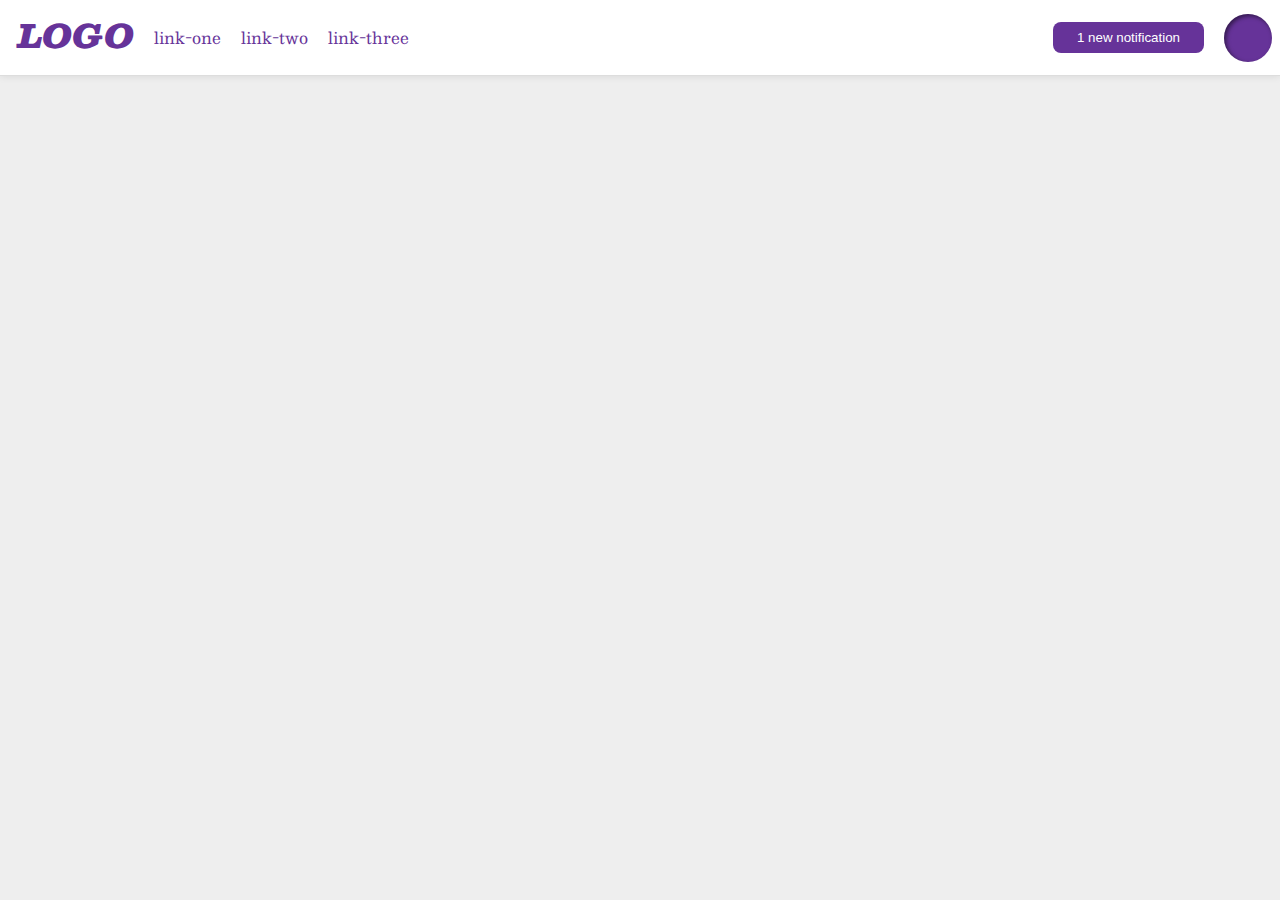
<file: foundations/flex/03-flex-header-2/index.html>
<!DOCTYPE html>
<html lang="en">
  <head>
    <meta charset="UTF-8">
    <meta http-equiv="X-UA-Compatible" content="IE=edge">
    <meta name="viewport" content="width=device-width, initial-scale=1.0">
    <title>Flex Header 2</title>
    <link rel="stylesheet" href="style.css">
  </head>
  <body>
    <div class="header">
      <div class="left-stuff">
        <div class="logo">
          LOGO
        </div>
        <ul class="links">
          <li><a href="https://google.com">link-one</a></li>
          <li><a href="https://google.com">link-two</a></li>
          <li><a href="https://google.com">link-three</a></li>
        </ul>
      </div>
      <div class="right-stuff">
        <button class="notifications">
          1 new notification
        </button>
        <div class="profile-image"></div>
      </div>
    </div>
  </body>
</html>
</file>
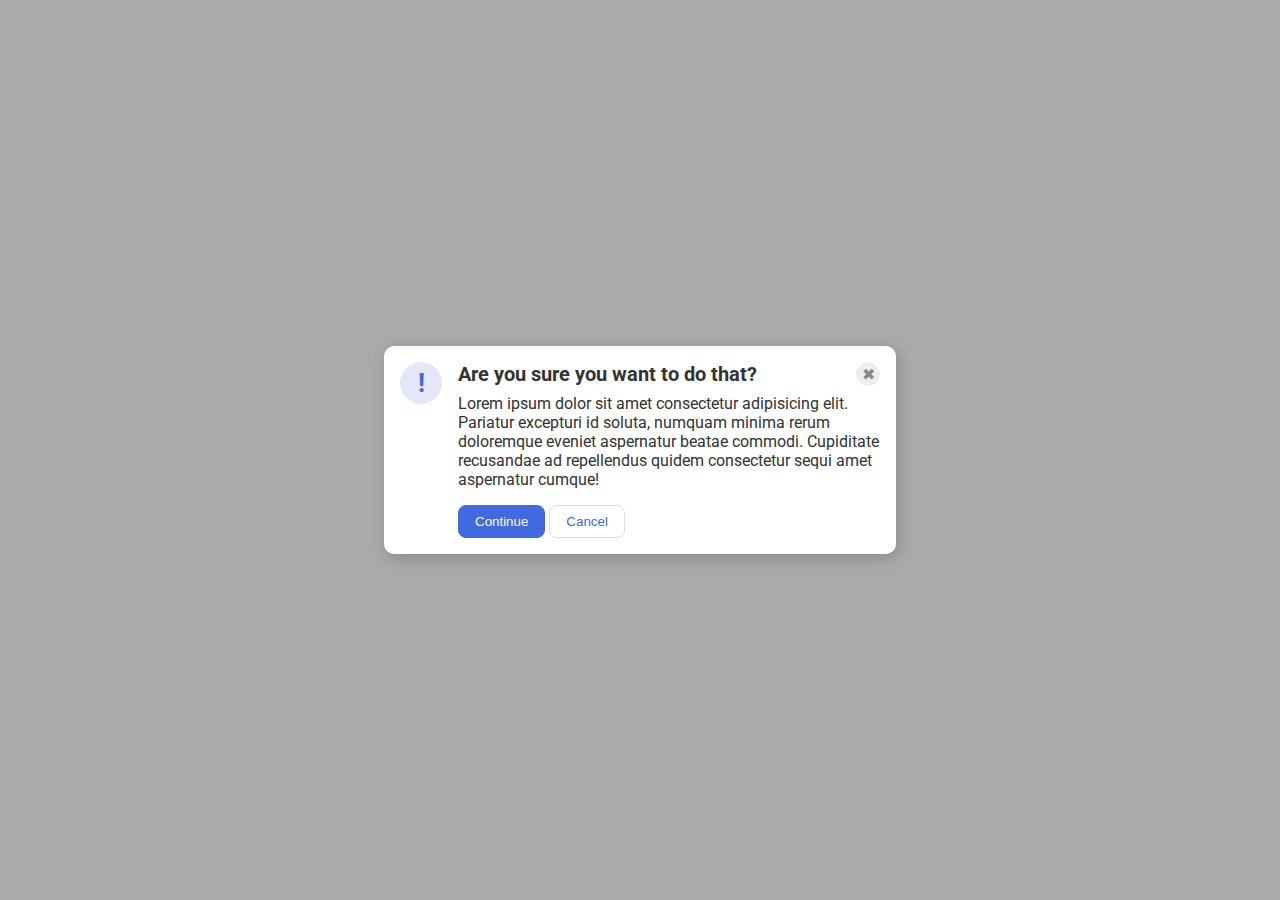
<file: foundations/flex/05-flex-modal/index.html>
<!DOCTYPE html>
<html lang="en">
  <head>
    <meta charset="UTF-8">
    <meta http-equiv="X-UA-Compatible" content="IE=edge">
    <meta name="viewport" content="width=device-width, initial-scale=1.0">
    <link rel="stylesheet" href="style.css">
    <title>Modal</title>
  </head>
  <body>
    <div class="modal">
      <div class="icon-container">
        <div class="icon">!</div>
      </div>
      <div class="main-container">
        <div class="header">
          <div class="header-text">Are you sure you want to do that?</div>
          <button class="close-button">✖</button>
        </div>
        <div class="text">Lorem ipsum dolor sit amet consectetur adipisicing elit. Pariatur excepturi id soluta, numquam minima rerum doloremque eveniet aspernatur beatae commodi. Cupiditate recusandae ad repellendus quidem consectetur sequi amet aspernatur cumque!</div>
        <div class="buttons">
          <button class="continue">Continue</button>
          <button class="cancel">Cancel</button>
        </div>
      </div>
    </div>
  </body>
</html>
</file>
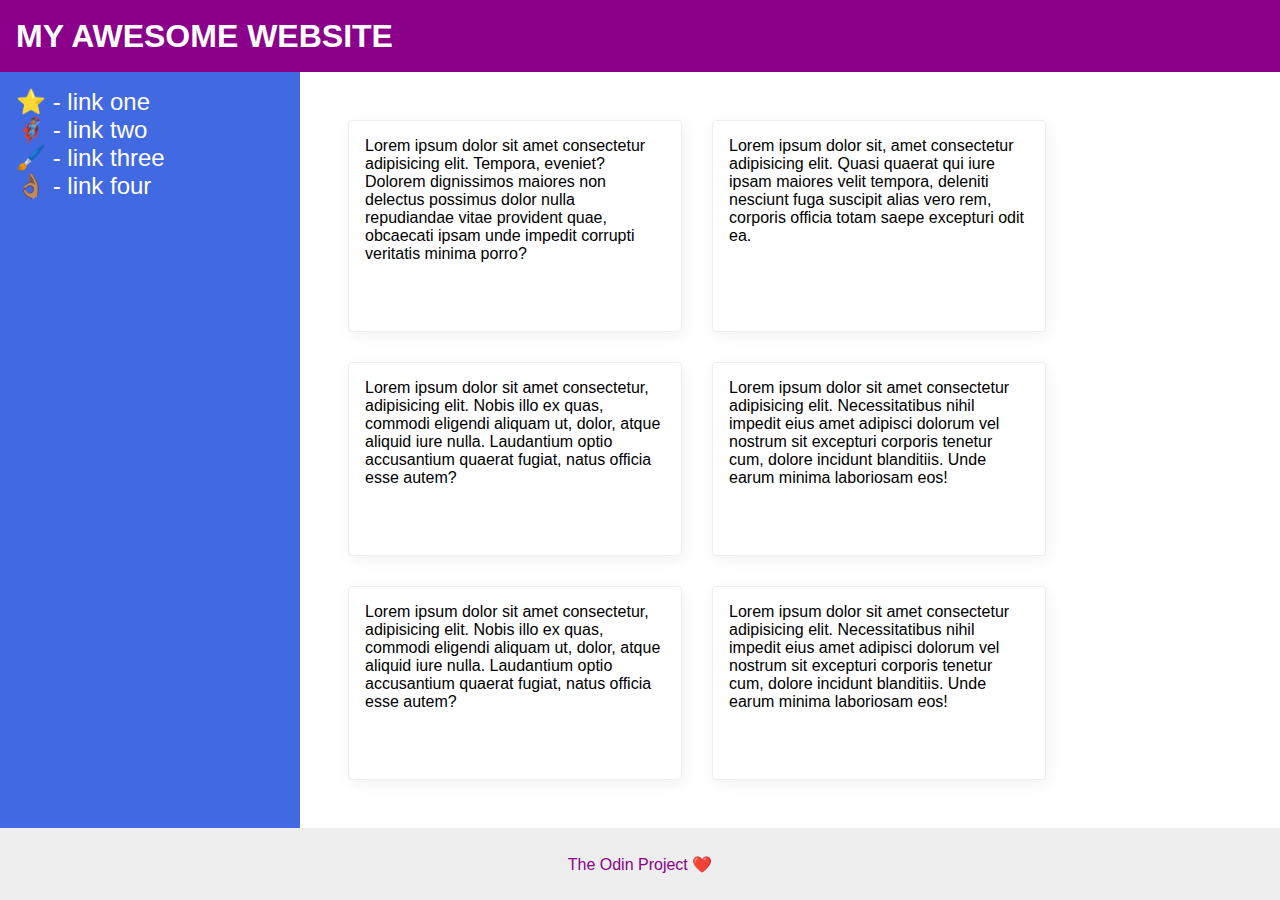
<file: foundations/flex/07-flex-layout-2/index.html>
<!DOCTYPE html>
<html lang="en">
  <head>
    <meta charset="UTF-8">
    <meta http-equiv="X-UA-Compatible" content="IE=edge">
    <meta name="viewport" content="width=device-width, initial-scale=1.0">
    <title>The Holy Grail</title>
    <link rel="stylesheet" href="style.css">
  </head>
  <body>
    <div class="header">
      <div class="header-text">
        MY AWESOME WEBSITE
      </div>
    </div>

    <div class="container">
      <div class="sidebar">
        <ul>
          <li><a href="#">⭐ - link one</a></li>
          <li><a href="#">🦸🏽‍♂️ - link two</a></li>
          <li><a href="#">🖌️ - link three</a></li>
          <li><a href="#">👌🏽 - link four</a></li>
        </ul>
      </div>
      <div class="card-container">
        <div class="card">Lorem ipsum dolor sit amet consectetur adipisicing elit. Tempora, eveniet? Dolorem dignissimos maiores non delectus possimus dolor nulla repudiandae vitae provident quae, obcaecati ipsam unde impedit corrupti veritatis minima porro?</div>
        <div class="card">Lorem ipsum dolor sit, amet consectetur adipisicing elit. Quasi quaerat qui iure ipsam maiores velit tempora, deleniti nesciunt fuga suscipit alias vero rem, corporis officia totam saepe excepturi odit ea.</div>
        <div class="card">Lorem ipsum dolor sit amet consectetur, adipisicing elit. Nobis illo ex quas, commodi eligendi aliquam ut, dolor, atque aliquid iure nulla. Laudantium optio accusantium quaerat fugiat, natus officia esse autem?</div>
        <div class="card">Lorem ipsum dolor sit amet consectetur adipisicing elit. Necessitatibus nihil impedit eius amet adipisci dolorum vel nostrum sit excepturi corporis tenetur cum, dolore incidunt blanditiis. Unde earum minima laboriosam eos!</div>
        <div class="card">Lorem ipsum dolor sit amet consectetur, adipisicing elit. Nobis illo ex quas, commodi eligendi aliquam ut, dolor, atque aliquid iure nulla. Laudantium optio accusantium quaerat fugiat, natus officia esse autem?</div>
        <div class="card">Lorem ipsum dolor sit amet consectetur adipisicing elit. Necessitatibus nihil impedit eius amet adipisci dolorum vel nostrum sit excepturi corporis tenetur cum, dolore incidunt blanditiis. Unde earum minima laboriosam eos!</div>
      </div>

    </div>

    <div class="footer">
      The Odin Project ❤️
    </div>
  </body>
</html>
</file>
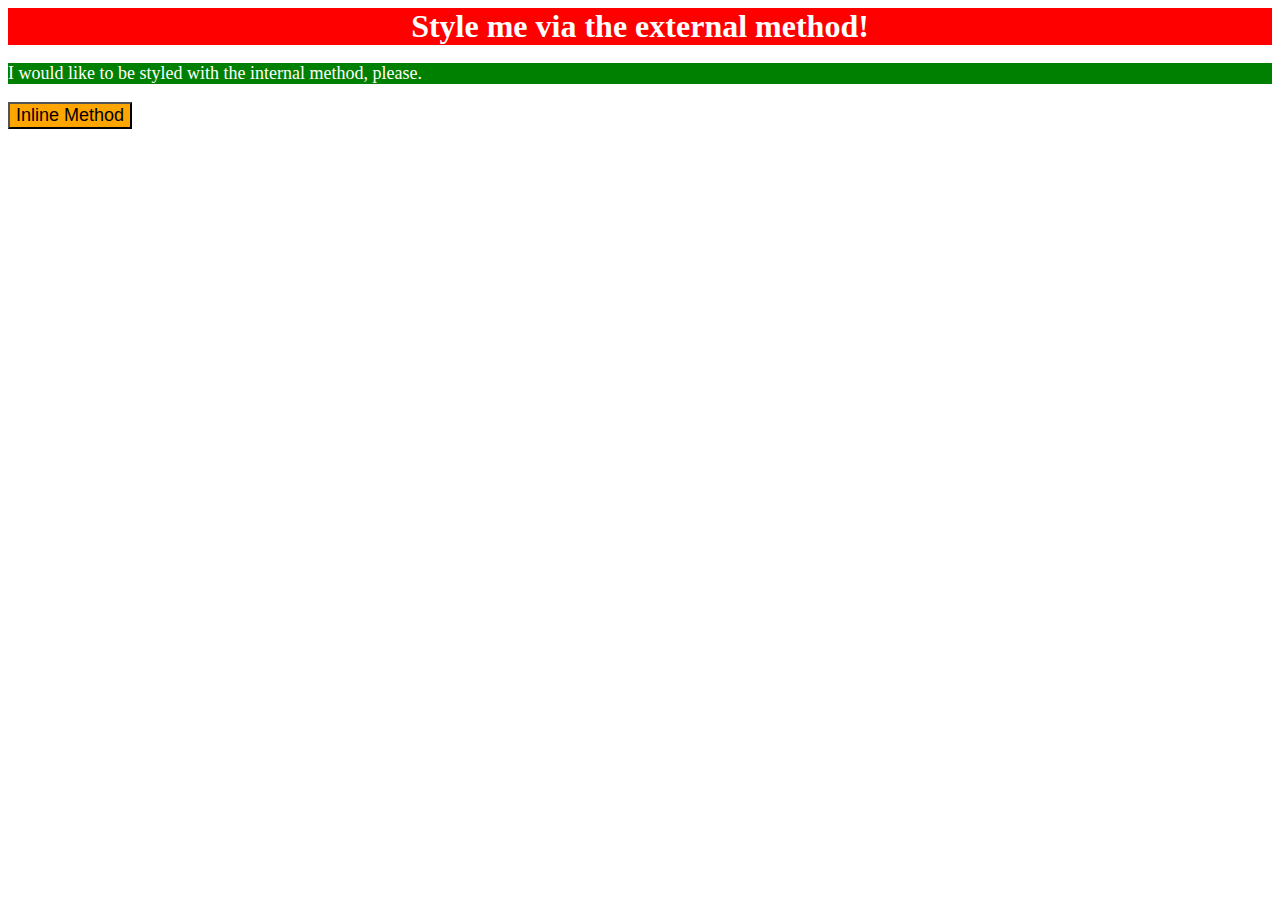
<file: foundations/intro-to-css/01-css-methods/index.html>
<!DOCTYPE html>
<html lang="en">
  <head>
    <meta charset="UTF-8">
    <meta http-equiv="X-UA-Compatible" content="IE=edge">
    <meta name="viewport" content="width=device-width, initial-scale=1.0">
    <link href="./styles.css" rel="stylesheet">
    <style>
      p {
        background-color: green;
        color: white;
        font-size: 18px;
      }
    </style>
    <title>Methods for Adding CSS</title>
  </head>
  <body>
    <div>Style me via the external method!</div>
    <p>I would like to be styled with the internal method, please.</p>
    <button style="background-color: orange; font-size: 18px;">Inline Method</button>
  </body>
</html>
</file>
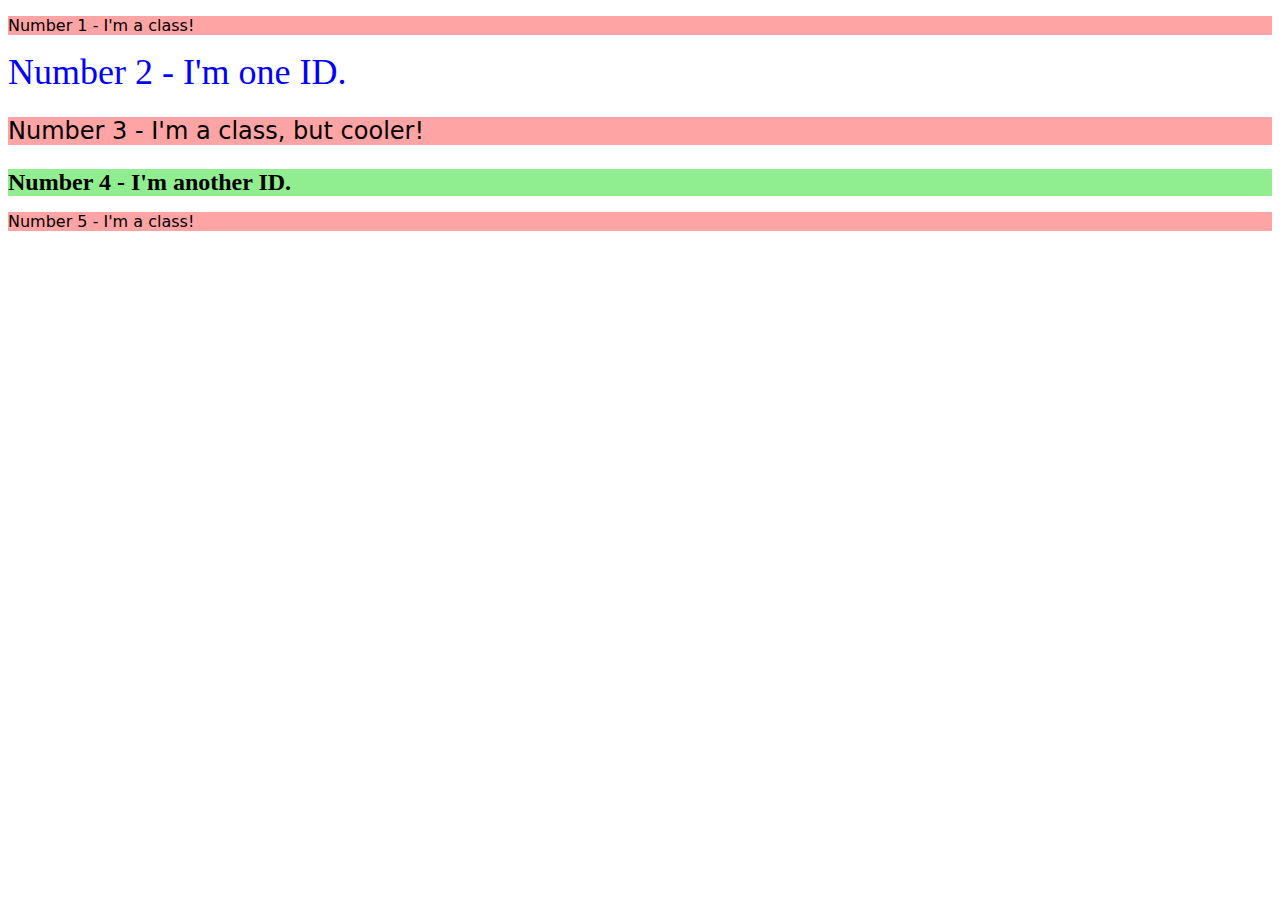
<file: foundations/intro-to-css/02-class-id-selectors/index.html>
<!DOCTYPE html>
<html lang="en">
  <head>
    <meta charset="UTF-8">
    <meta http-equiv="X-UA-Compatible" content="IE=edge">
    <meta name="viewport" content="width=device-width, initial-scale=1.0">
    <title>Class and ID Selectors</title>
    <link rel="stylesheet" href="style.css">
  </head>
  <body>
    <p class="oddNum">Number 1 - I'm a class!</p>
    <div id="num2">Number 2 - I'm one ID.</div>
    <p class="oddNum num3">Number 3 - I'm a class, but cooler!</p>
    <div id="num4">Number 4 - I'm another ID.</div>
    <p class="oddNum">Number 5 - I'm a class!</p>
  </body>
</html>
</file>
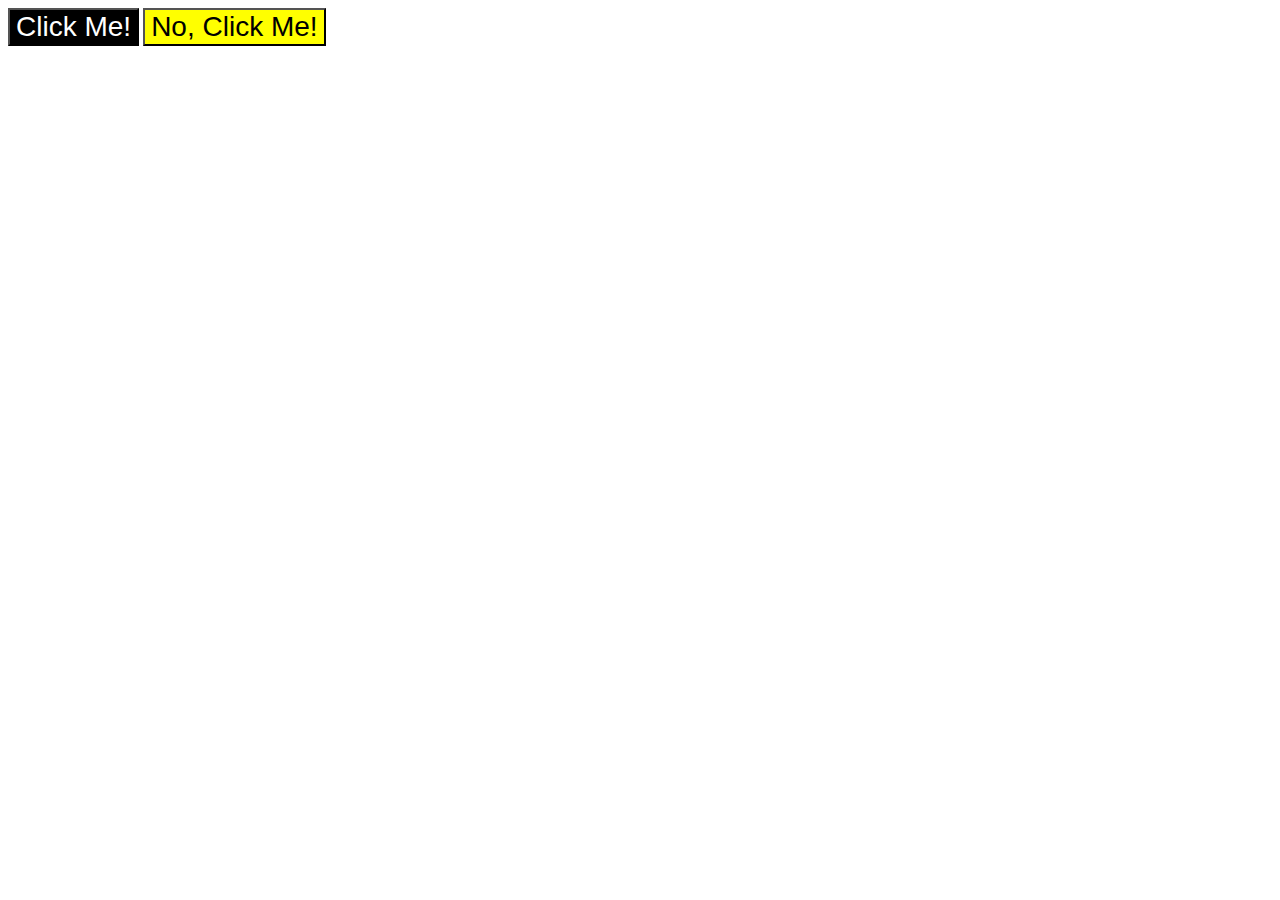
<file: foundations/intro-to-css/03-grouping-selectors/index.html>
<!DOCTYPE html>
<html lang="en">
  <head>
    <meta charset="UTF-8">
    <meta http-equiv="X-UA-Compatible" content="IE=edge">
    <meta name="viewport" content="width=device-width, initial-scale=1.0">
    <title>Grouping Selectors</title>
    <link rel="stylesheet" href="style.css">
  </head>
  <body>
    <button class="clickme">Click Me!</button>
    <button class="noclickme">No, Click Me!</button>
  </body>
</html>
</file>
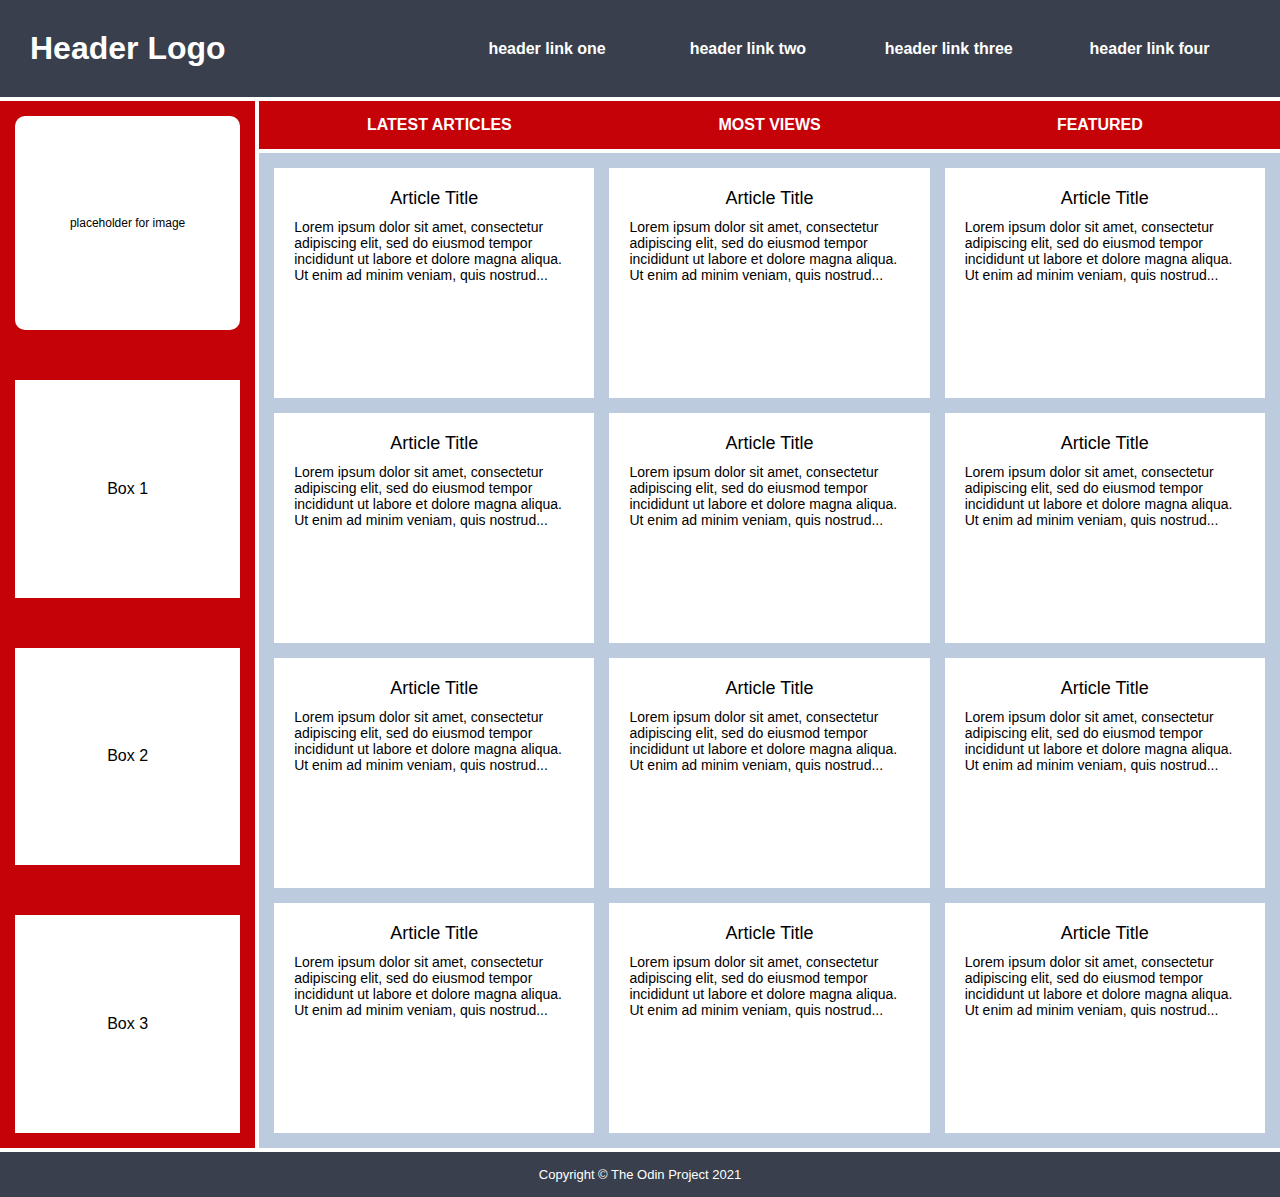
<file: intermediate-html-css/advanced-grid/02-holy-grail-mockup/index.html>
<!DOCTYPE html>
<html lang="en">
  <head>
    <meta charset="UTF-8">
    <meta http-equiv="X-UA-Compatible" content="IE=edge">
    <meta name="viewport" content="width=device-width, initial-scale=1.0">
    <title>Holy Grail Mockup</title>
    <link rel="stylesheet" href="style.css">
  </head>
  <body>
    <div class="container">

      <div class="header">
        <div class="logo">Header Logo</div>
        <div class="menu">
          <ul>
            <li>header link one</li>
            <li>header link two</li>
            <li>header link three</li>
            <li>header link four</li>
          </ul>
        </div>
      </div>

      <div class="sidebar">
        <div class="photo">
          <p>placeholder for image</p>    
        </div>
        <div class="side-content">Box 1</div>
        <div class="side-content">Box 2</div>
        <div class="side-content">Box 3</div>
      </div>

      <div class="nav">
        <ul>
          <li>Latest Articles</li>
          <li>Most Views</li>
          <li>Featured</li>
        </ul>
      </div>

      <div class="article">
        <div class="card">
          <p class="title">Article Title</p>
          <p>Lorem ipsum dolor sit amet, consectetur adipiscing elit, sed do eiusmod tempor incididunt ut labore et dolore magna aliqua. Ut enim ad minim veniam, quis nostrud...</p>
        </div>
        <div class="card">
          <p class="title">Article Title</p>
          <p>Lorem ipsum dolor sit amet, consectetur adipiscing elit, sed do eiusmod tempor incididunt ut labore et dolore magna aliqua. Ut enim ad minim veniam, quis nostrud...</p>
        </div>
        <div class="card">
          <p class="title">Article Title</p>
          <p>Lorem ipsum dolor sit amet, consectetur adipiscing elit, sed do eiusmod tempor incididunt ut labore et dolore magna aliqua. Ut enim ad minim veniam, quis nostrud...</p>
        </div>
        <div class="card">
          <p class="title">Article Title</p>
          <p>Lorem ipsum dolor sit amet, consectetur adipiscing elit, sed do eiusmod tempor incididunt ut labore et dolore magna aliqua. Ut enim ad minim veniam, quis nostrud...</p>
        </div>
        <div class="card">
          <p class="title">Article Title</p>
          <p>Lorem ipsum dolor sit amet, consectetur adipiscing elit, sed do eiusmod tempor incididunt ut labore et dolore magna aliqua. Ut enim ad minim veniam, quis nostrud...</p>
        </div>
        <div class="card">
          <p class="title">Article Title</p>
          <p>Lorem ipsum dolor sit amet, consectetur adipiscing elit, sed do eiusmod tempor incididunt ut labore et dolore magna aliqua. Ut enim ad minim veniam, quis nostrud...</p>
        </div>
        <div class="card">
          <p class="title">Article Title</p>
          <p>Lorem ipsum dolor sit amet, consectetur adipiscing elit, sed do eiusmod tempor incididunt ut labore et dolore magna aliqua. Ut enim ad minim veniam, quis nostrud...</p>
        </div>
        <div class="card">
          <p class="title">Article Title</p>
          <p>Lorem ipsum dolor sit amet, consectetur adipiscing elit, sed do eiusmod tempor incididunt ut labore et dolore magna aliqua. Ut enim ad minim veniam, quis nostrud...</p>
        </div>
        <div class="card">
          <p class="title">Article Title</p>
          <p>Lorem ipsum dolor sit amet, consectetur adipiscing elit, sed do eiusmod tempor incididunt ut labore et dolore magna aliqua. Ut enim ad minim veniam, quis nostrud...</p>
        </div>
        <div class="card">
          <p class="title">Article Title</p>
          <p>Lorem ipsum dolor sit amet, consectetur adipiscing elit, sed do eiusmod tempor incididunt ut labore et dolore magna aliqua. Ut enim ad minim veniam, quis nostrud...</p>
        </div>
        <div class="card">
          <p class="title">Article Title</p>
          <p>Lorem ipsum dolor sit amet, consectetur adipiscing elit, sed do eiusmod tempor incididunt ut labore et dolore magna aliqua. Ut enim ad minim veniam, quis nostrud...</p>
        </div>
        <div class="card">
          <p class="title">Article Title</p>
          <p>Lorem ipsum dolor sit amet, consectetur adipiscing elit, sed do eiusmod tempor incididunt ut labore et dolore magna aliqua. Ut enim ad minim veniam, quis nostrud...</p>
        </div>
      </div>

      <div class="footer">
        <p>Copyright © The Odin Project 2021</p>
      </div>
      
    </div>
  </body>
</html>
</file>
<file: foundations/flex/03-flex-header-2/style.css>
/* this is some magical font-importing.  
you'll learn about it later. */
@import url('https://fonts.googleapis.com/css2?family=Besley:ital,wght@0,400;1,900&display=swap');

body {
  margin: 0;
  background: #eee;
  font-family: Besley, serif;
}

.header {
  background: white;
  border-bottom: 1px solid #ddd;
  box-shadow: 0 0 8px rgba(0,0,0,.1);
  display: flex;
  justify-content: space-between;
  padding: 8px;
}

.right-stuff {
  display: flex;
  align-items: center;
  gap: 20px;
}

.left-stuff {
  display: flex;
  padding-left: 10px;
  gap: 20px;
}

.links {
  display: flex;
  padding: 0;
  gap: 20px;
}

.profile-image {
  background: rebeccapurple;
  box-shadow: inset 2px 2px 4px rgba(0,0,0,.5);
  border-radius: 50%;
  width: 48px;
  height: 48px;
}

.logo {
  color: rebeccapurple;
  font-size: 32px;
  font-weight: 900;
  font-style: italic;
}

button {
  border: none;
  border-radius: 8px;
  background: rebeccapurple;
  color: white;
  padding: 8px 24px;
}

a {
  /* this removes the line under our links */
  text-decoration: none;
  color: rebeccapurple;
}

ul {
  list-style-type: none;
}
</file>
<file: foundations/flex/05-flex-modal/style.css>
@import url('https://fonts.googleapis.com/css2?family=Roboto:wght@400;700&display=swap');

html, body {
  height: 100%;
}

body {
  font-family: Roboto, sans-serif;
  margin: 0;
  background: #aaa;
  color: #333;
  /* I'll give you this one for free lol */
  display: flex;
  align-items: center;
  justify-content: center;
}

.modal {
  background: white;
  width: 480px;
  border-radius: 10px;
  box-shadow: 2px 4px 16px rgba(0,0,0,.2);

  display: flex;
  justify-content: start;
  padding: 16px;
  gap: 16px;
}

.icon {
  color: royalblue;
  font-size: 26px;
  font-weight: 700;
  background: lavender;
  width: 42px;
  height: 42px;
  border-radius: 50%;
  display: flex;
  align-items: center;
  justify-content: center;
}

.main-container {
  display: flex;
  flex-direction: column;
  justify-content: space-between;
}

.header {
  display: flex;
  justify-content: space-between;
  align-items: center;
  margin-bottom: 8px;
}

.header-text {
  font-weight: bold;
  font-size: 20px;
}

.buttons {
  margin-top: 16px;
}

.close-button {
  background: #eee;
  border-radius: 50%;
  color: #888;
  font-weight: 400;
  font-size: 16px;
  height: 24px;
  width: 24px;
  display: flex;
  align-items: center;
  justify-content: center;
  border: 1px solid #eee;
  padding: 0;
}

button {
  cursor: pointer;
  padding: 8px 16px;
  border-radius: 8px;
}

button.continue {
  background: royalblue;
  border: 1px solid royalblue;
  color: white;
}

button.cancel {
  background: white;
  border: 1px solid #ddd;
  color: royalblue;
}
</file>
<file: foundations/flex/07-flex-layout-2/style.css>
body {
  font-family: -apple-system, BlinkMacSystemFont, 'Segoe UI', Roboto, Oxygen, Ubuntu, Cantarell, 'Open Sans', 'Helvetica Neue', sans-serif;
  margin: 0;
  min-height: 100vh;

  display: flex;
  flex-direction: column;
}

ul {
  list-style-type: none;
  padding: 0;
  margin: 0;
}

a {
  color: white;
  text-decoration: none;
}

.header {
  height: 72px;
  background: darkmagenta;
  color: white;

  display: flex;
  align-items: center;
  padding: 0px 16px;
  font-size: 32px;
  font-weight: 900;
}

.container {
  display: flex;
  flex: 1;
  align-items: stretch;
}

.sidebar {
  width: 300px;
  background: royalblue;
  box-sizing: border-box;
  
  
  flex: 1 0 auto;
  font-size: 24px;
  padding: 16px;
}

.card-container {
  display: flex;
  flex-wrap: wrap;
  padding: 48px;
  gap: 30px;
}

.card {
  border: 1px solid #eee;
  box-shadow: 2px 4px 16px rgba(0,0,0,.06);
  border-radius: 4px;
  
  max-width: 300px;
  padding: 16px;
}

.footer {
  height: 72px;
  background: #eee;
  color: darkmagenta;

  display: flex;
  align-items: center;
  justify-content: center;
}
</file>
<file: foundations/intro-to-css/01-css-methods/styles.css>
div {
    background-color: red;
    color: white;
    font-size: 32px;
    text-align: center;
    font-weight: bold;
}
</file>
<file: foundations/intro-to-css/02-class-id-selectors/style.css>
.oddNum {
    background-color: #ffa4a4;
    font-family: Verdana, 'DejaVu Sans', sans-serif;
}

#num2 {
    color: blue;
    font-size: 36px;
}

.num3 {
    font-size: 24px;
}

#num4 {
    background-color: lightgreen;
    font-size: 24px;
    font-weight: bold;
}
</file>
<file: foundations/intro-to-css/03-grouping-selectors/style.css>
.clickme, .noclickme {
    font-size: 28px;
    font-family: Helvetica, 'Times New Roman', sans-serif;
}

.clickme {
    background-color: black;
    color: white;
}

.noclickme {
    background-color: yellow;
}
</file>
<file: intermediate-html-css/advanced-grid/02-holy-grail-mockup/style.css>
* {
  margin: 0;
  padding: 0;
}

.container {
  text-align: center;

  width: 100vw;
  height: 100vh;

  display: grid;
  grid-template-columns: 1fr 4fr;
  grid-template-rows: 0.7fr 0.3fr 5fr 0.5fr;
  gap: 4px;
}

.container div {
  padding: 15px;
  font-size: 32px;
  font-family: Helvetica;
  font-weight: bold;
  color: white;
}

.header {
  background-color: #393f4d;

  display: grid;
  grid-template-columns: 1fr 2fr;
  grid-column: 1 / span 2;

}

.logo {
  justify-self: start;
}

.menu {
  align-self: center;
}

.menu ul{
  display: grid;
  grid-template-columns: repeat(4, 1fr)
}

.menu ul,
.menu li {
  font-size: 16px;
  list-style: none;
}

.sidebar {
  background-color: #C50208;

  display: grid;
  gap: 50px;

  grid-row: 2 / 4;
}

.sidebar .photo {
  background-color: white;
  color: black;
  font-size: 12px;
  font-weight: normal;
  border-radius: 10px;

  display: grid;
  align-items: center;
}


.sidebar .side-content {
  background-color: white;
  color: black;
  font-size: 16px;
  font-weight: normal;

  display: grid;
  align-items: center;
}

.nav {
  background-color: #C50208;
}

.nav ul {
  display: grid;
  grid-template-columns: repeat(3, 1fr);
}

.nav ul li {
  font-size: 16px;
  text-transform: uppercase;
  list-style: none;
}

.article {
  background-color: #bccbde;

  display: grid;
  grid-template-columns: repeat(auto-fit, minmax(250px, 1fr));
  gap: 15px;
}

.article p {
  font-size: 18px;
  font-family: sans-serif;
  color: white;
  text-align: left;

}

.article .card {
  background-color: #FFFFFF;
  color: black;
  text-align: center;

  height: 200px;
}

.card p {
  color: black;
  font-weight: normal;
  font-size: 14px;

  padding: 5px;
}

.card .title {
  font-size: 18px;
  text-align: center;
}

.footer {
  background-color: #393f4d;

  grid-column: 1 / 3;
}

.footer p {
  font-size: 13px;
  font-weight: normal;
}
</file>
